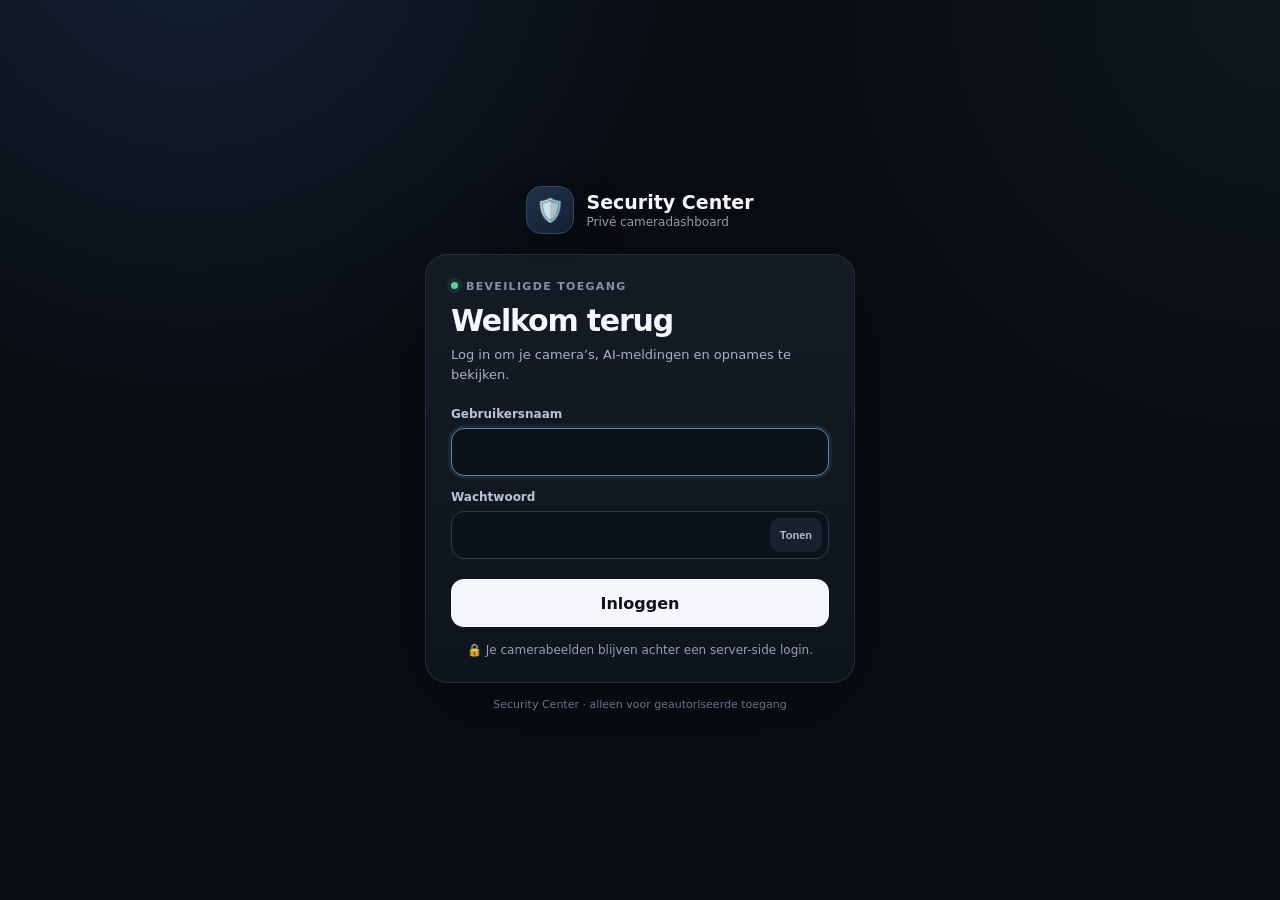
<file: public/login.html>
<!doctype html>
<html lang="nl">
<head>
  <meta charset="utf-8">
  <meta name="viewport" content="width=device-width, initial-scale=1">
  <meta name="theme-color" content="#090d12">
  <title>Inloggen · Security Center</title>
  <style>
    :root{color-scheme:dark;--bg:#090d12;--panel:#111720;--line:#26303d;--text:#f5f7fb;--muted:#8f9bad;--danger:#ff7385;--good:#58d68d}
    *{box-sizing:border-box}html,body{min-height:100%}body{margin:0;min-height:100vh;display:grid;place-items:center;padding:24px;background:radial-gradient(circle at 15% -10%,rgba(75,125,205,.18),transparent 34%),radial-gradient(circle at 100% 0,rgba(61,116,90,.11),transparent 30%),var(--bg);color:var(--text);font-family:Inter,ui-sans-serif,system-ui,-apple-system,BlinkMacSystemFont,"Segoe UI",sans-serif}
    .wrap{width:min(100%,430px)}.brand{display:flex;align-items:center;justify-content:center;gap:12px;margin-bottom:20px}.brand-icon{width:48px;height:48px;border-radius:15px;display:grid;place-items:center;background:linear-gradient(145deg,#20314a,#132032);border:1px solid #304665;font-size:23px;box-shadow:0 16px 50px rgba(0,0,0,.25)}.brand-title{font-weight:850;font-size:19px}.brand-sub{font-size:12px;color:var(--muted);margin-top:2px}
    .card{border:1px solid var(--line);border-radius:22px;background:linear-gradient(180deg,rgba(21,28,38,.98),rgba(15,21,29,.98));box-shadow:0 24px 90px rgba(0,0,0,.38);padding:25px}.eyebrow{font-size:11px;text-transform:uppercase;letter-spacing:.12em;font-weight:800;color:#8291a6}.eyebrow:before{content:"";display:inline-block;width:7px;height:7px;border-radius:50%;background:var(--good);box-shadow:0 0 0 4px rgba(88,214,141,.1);margin-right:8px;vertical-align:1px}h1{font-size:30px;letter-spacing:-.04em;margin:10px 0 7px}.intro{margin:0 0 22px;color:#a5b0c0;font-size:13px;line-height:1.55}
    label{display:block;font-size:12px;font-weight:760;color:#b9c4d2;margin:14px 0 7px}.field{position:relative}.field input{width:100%;min-height:48px;border-radius:13px;border:1px solid #303b4a;background:#0c1219;color:#f5f7fb;padding:11px 13px;font:inherit;outline:none;transition:.15s}.field input:focus{border-color:#5d84b9;box-shadow:0 0 0 3px rgba(93,132,185,.13)}.password input{padding-right:78px}.toggle{position:absolute;right:7px;top:7px;bottom:7px;border:0;border-radius:9px;background:#18212d;color:#aeb9c8;font-size:11px;font-weight:760;padding:0 10px;cursor:pointer}
    .submit{width:100%;min-height:48px;border:0;border-radius:13px;margin-top:20px;background:#f5f7fb;color:#10141a;font:inherit;font-weight:820;cursor:pointer;transition:.15s}.submit:hover:not(:disabled){transform:translateY(-1px)}.submit:disabled{opacity:.55;cursor:wait}.error{display:none;margin-top:13px;padding:11px 12px;border-radius:11px;border:1px solid #64313a;background:#341a20;color:#ffd0d6;font-size:12px;line-height:1.45}.foot{text-align:center;color:#667487;font-size:11px;margin-top:14px;line-height:1.5}.lock{font-size:12px;color:#91a0b4;margin-top:16px;display:flex;align-items:center;gap:7px;justify-content:center}
  </style>
</head>
<body>
  <main class="wrap">
    <div class="brand">
      <div class="brand-icon">🛡️</div>
      <div><div class="brand-title">Security Center</div><div class="brand-sub">Privé cameradashboard</div></div>
    </div>

    <section class="card">
      <div class="eyebrow">Beveiligde toegang</div>
      <h1>Welkom terug</h1>
      <p class="intro">Log in om je camera’s, AI-meldingen en opnames te bekijken.</p>

      <form id="loginForm" autocomplete="on">
        <label for="username">Gebruikersnaam</label>
        <div class="field"><input id="username" name="username" autocomplete="username" autocapitalize="none" spellcheck="false" required autofocus></div>

        <label for="password">Wachtwoord</label>
        <div class="field password">
          <input id="password" name="password" type="password" autocomplete="current-password" required>
          <button class="toggle" id="togglePassword" type="button">Tonen</button>
        </div>

        <button class="submit" id="submitButton" type="submit">Inloggen</button>
        <div class="error" id="errorBox" role="alert"></div>
      </form>
      <div class="lock">🔒 Je camerabeelden blijven achter een server-side login.</div>
    </section>
    <div class="foot">Security Center · alleen voor geautoriseerde toegang</div>
  </main>

  <script>
    const form=document.getElementById('loginForm');
    const username=document.getElementById('username');
    const password=document.getElementById('password');
    const submitButton=document.getElementById('submitButton');
    const errorBox=document.getElementById('errorBox');
    const togglePassword=document.getElementById('togglePassword');
    const params=new URLSearchParams(location.search);
    const next=params.get('next') || '/';

    togglePassword.addEventListener('click',()=>{
      const show=password.type === 'password';
      password.type=show ? 'text' : 'password';
      togglePassword.textContent=show ? 'Verbergen' : 'Tonen';
      password.focus();
    });

    form.addEventListener('submit',async event=>{
      event.preventDefault();
      errorBox.style.display='none';
      submitButton.disabled=true;
      submitButton.textContent='Bezig…';
      try{
        const response=await fetch('/api/auth/login',{
          method:'POST',
          headers:{'Content-Type':'application/json'},
          body:JSON.stringify({username:username.value,password:password.value,next}),
        });
        const data=await response.json().catch(()=>({}));
        if(!response.ok) throw new Error(data.error || `Inloggen mislukt (HTTP ${response.status})`);
        location.replace(data.next || '/');
      }catch(error){
        errorBox.textContent=error.message || 'Inloggen mislukt.';
        errorBox.style.display='block';
        password.select();
      }finally{
        submitButton.disabled=false;
        submitButton.textContent='Inloggen';
      }
    });
  </script>
</body>
</html>
</file>
